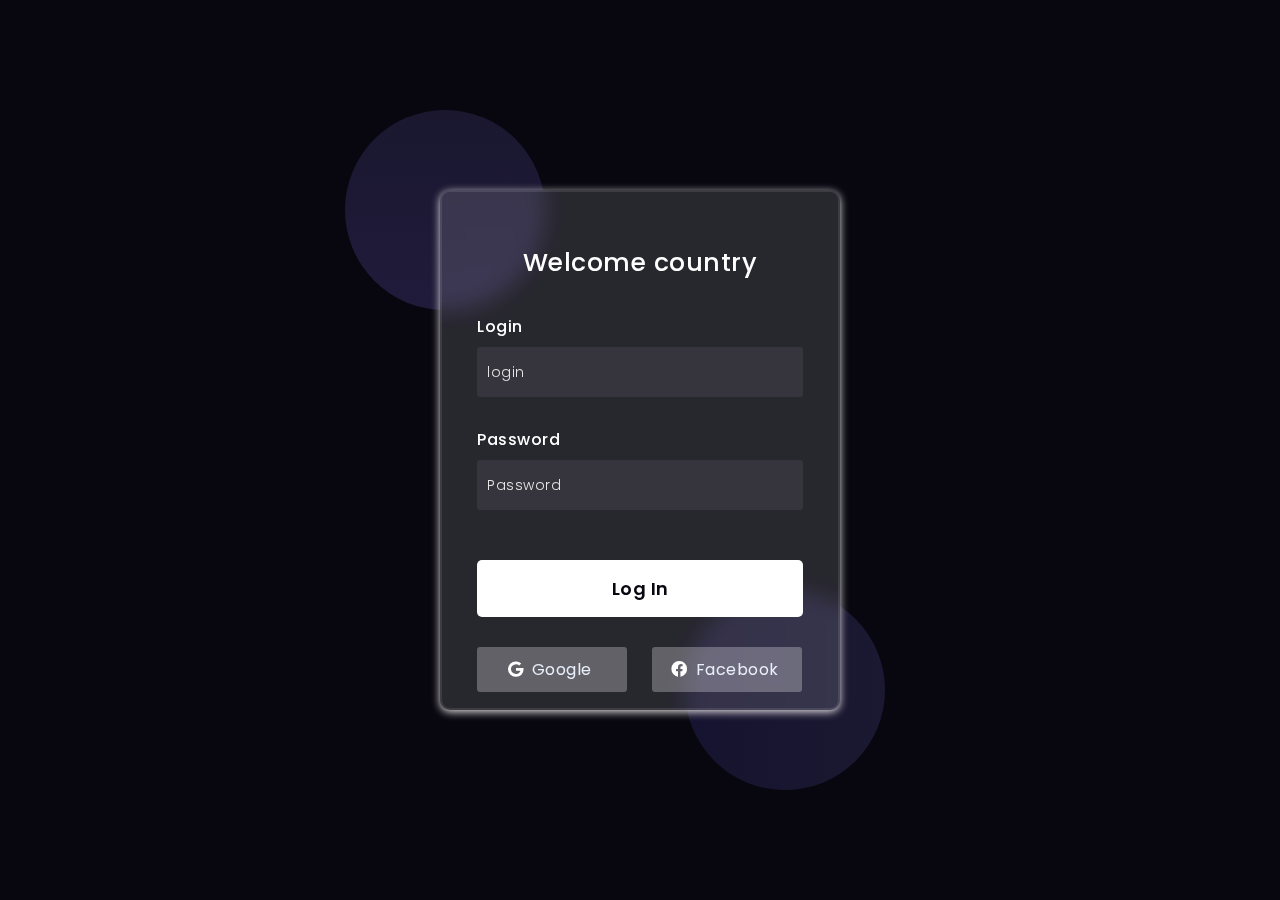
<file: login.html>
<!DOCTYPE html>
<html lang="en" data-theme="light">

<head>
  <meta charset="UTF-8" />
  <meta http-equiv="X-UA-Compatible" content="IE=edge" />
  <meta name="viewport" content="width=device-width, initial-scale=1.0" />
  <link rel="stylesheet" href="css/login.css" />
  <link rel="preconnect" href="https://fonts.gstatic.com">
  <link rel="stylesheet" href="https://cdnjs.cloudflare.com/ajax/libs/font-awesome/5.15.4/css/all.min.css">
  <link href="https://fonts.googleapis.com/css2?family=Poppins:wght@300;500;600&display=swap" rel="stylesheet">
  <!-- <script src="https://cdn.tailwindcss.com"></script>
    <style type="text/tailwindcss">
      @layer utilities {
        .content-auto {
          content-visibility: auto;
        }
      }
    </style> -->
</head>

<body>
  <div class="background">
    <div class="shape"></div>
    <div class="shape"></div>
  </div>
  <form class="login-form">
    <h3>Welcome country</h3>

    <label class="form-label" for="username">Login</label>
    <input type="text" placeholder="login" id="username" required autocomplete="off">

    <label for="password">Password</label>
    <input type="password" placeholder="Password" id="password" required autocomplete="off">

    <button>Log In</button>
    <div class="social">
      <div class="go"><i class="fab fa-google"></i> Google</div>
      <div class="fb"><i class="fab fa-facebook"></i> Facebook</div>
    </div>
  </form>

 
  <script src="./js/login.js"></script>
  <!-- <script>
    tailwind.config = {
      theme: {
        extend: {
          colors: {
            clifford: '#da373d',
          }
        }
      }
    }
  </script> -->
</body>

</html>
</file>
<file: css/login.css>
*,
*:before,
*:after {
  padding: 0;
  margin: 0;
  box-sizing: border-box;
}

body {
  background-color: #080710;
}

.background {
  width: 430px;
  height: 520px;
  position: absolute;
  transform: translate(-50%, -50%);
  left: 50%;
  top: 50%;
}

.background .shape {
  height: 200px;
  width: 200px;
  position: absolute;
  border-radius: 50%;
}

.shape:first-child {
  background: linear-gradient(#1a172f,
      #201b3b);
  left: -80px;
  top: -80px;
}

.shape:last-child {
  background: linear-gradient(to right,
      #161330,
      #1b1831);
  right: -30px;
  bottom: -80px;
}

form {
  height: 520px;
  width: 400px;
  background-color: rgba(255, 255, 255, 0.13);
  backdrop-filter: blur(10px);
  position: absolute;
  transform: translate(-50%, -50%);
  top: 50%;
  left: 50%;
  border-radius: 10px;
  border: 2px solid rgba(255, 255, 255, 0.1);
  box-shadow: 0 0 40px rgba(8, 7, 16, 0.6);
  padding: 50px 35px;
  box-shadow: rgba(240, 236, 236, 0.945) 0px 2px 8px 0px;
}

form * {
  font-family: 'Poppins', sans-serif;
  color: #ffffff;
  letter-spacing: 0.5px;
  outline: none;
  border: none;
}

form h3 {
  font-size: 25px;
  font-weight: 500;
  line-height: 42px;
  text-align: center;
}

label {
  display: block;
  margin-top: 30px;
  font-size: 16px;
  font-weight: 500;
}

input {
  padding-left: 100px;
  display: block;
  height: 50px;
  width: 100%;
  background-color: rgba(255, 255, 255, 0.07);
  border-radius: 3px;
  padding: 0 10px;
  margin-top: 8px;
  font-size: 14px;
  font-weight: 300;
}

::placeholder {
  color: #e5e5e5;
}

button{
  margin-top: 50px;
  width: 100%;
  background-color: #ffffff;
  color: #080710;
  padding: 15px 0;
  font-size: 18px;
  font-weight: 600;
  border-radius: 5px;
  cursor: pointer;
  transition: all 0.4s ease;
}

button:hover {
  background-color: #D185FF;
  box-shadow: rgba(184, 181, 181, 0.973) 0px 2px 4px, rgba(184, 181, 181, 0.911) 0px 7px 13px -3px, rgba(236, 233, 233, 0.918) 0px -3px 0px inset;
}

.social {
  margin-top: 30px;
  display: flex;
}

.social div {
  height: 45px;
  background: red;
  width: 150px;
  border-radius: 3px;
  padding: 10px 10px 10px 5px;
  background-color: rgba(255, 255, 255, 0.27);
  color: #eaf0fb;
  text-align: center;
  cursor: pointer;
  transition: all 0.4s ease;
}

.social div:hover {
  background-color: rgba(255, 255, 255, 0.47);
  box-shadow: rgba(184, 181, 181, 0.973) 0px 2px 4px, rgba(184, 181, 181, 0.911) 0px 7px 13px -3px, rgba(236, 233, 233, 0.918) 0px -3px 0px inset;
}

.social .fb {
  margin-left: 25px;
}

.social i {
  margin-right: 4px;
}
.loading-img{
  position: absolute;
  margin-top: 60px;
  top: 50%;
  left: 50%;
}
</file>
